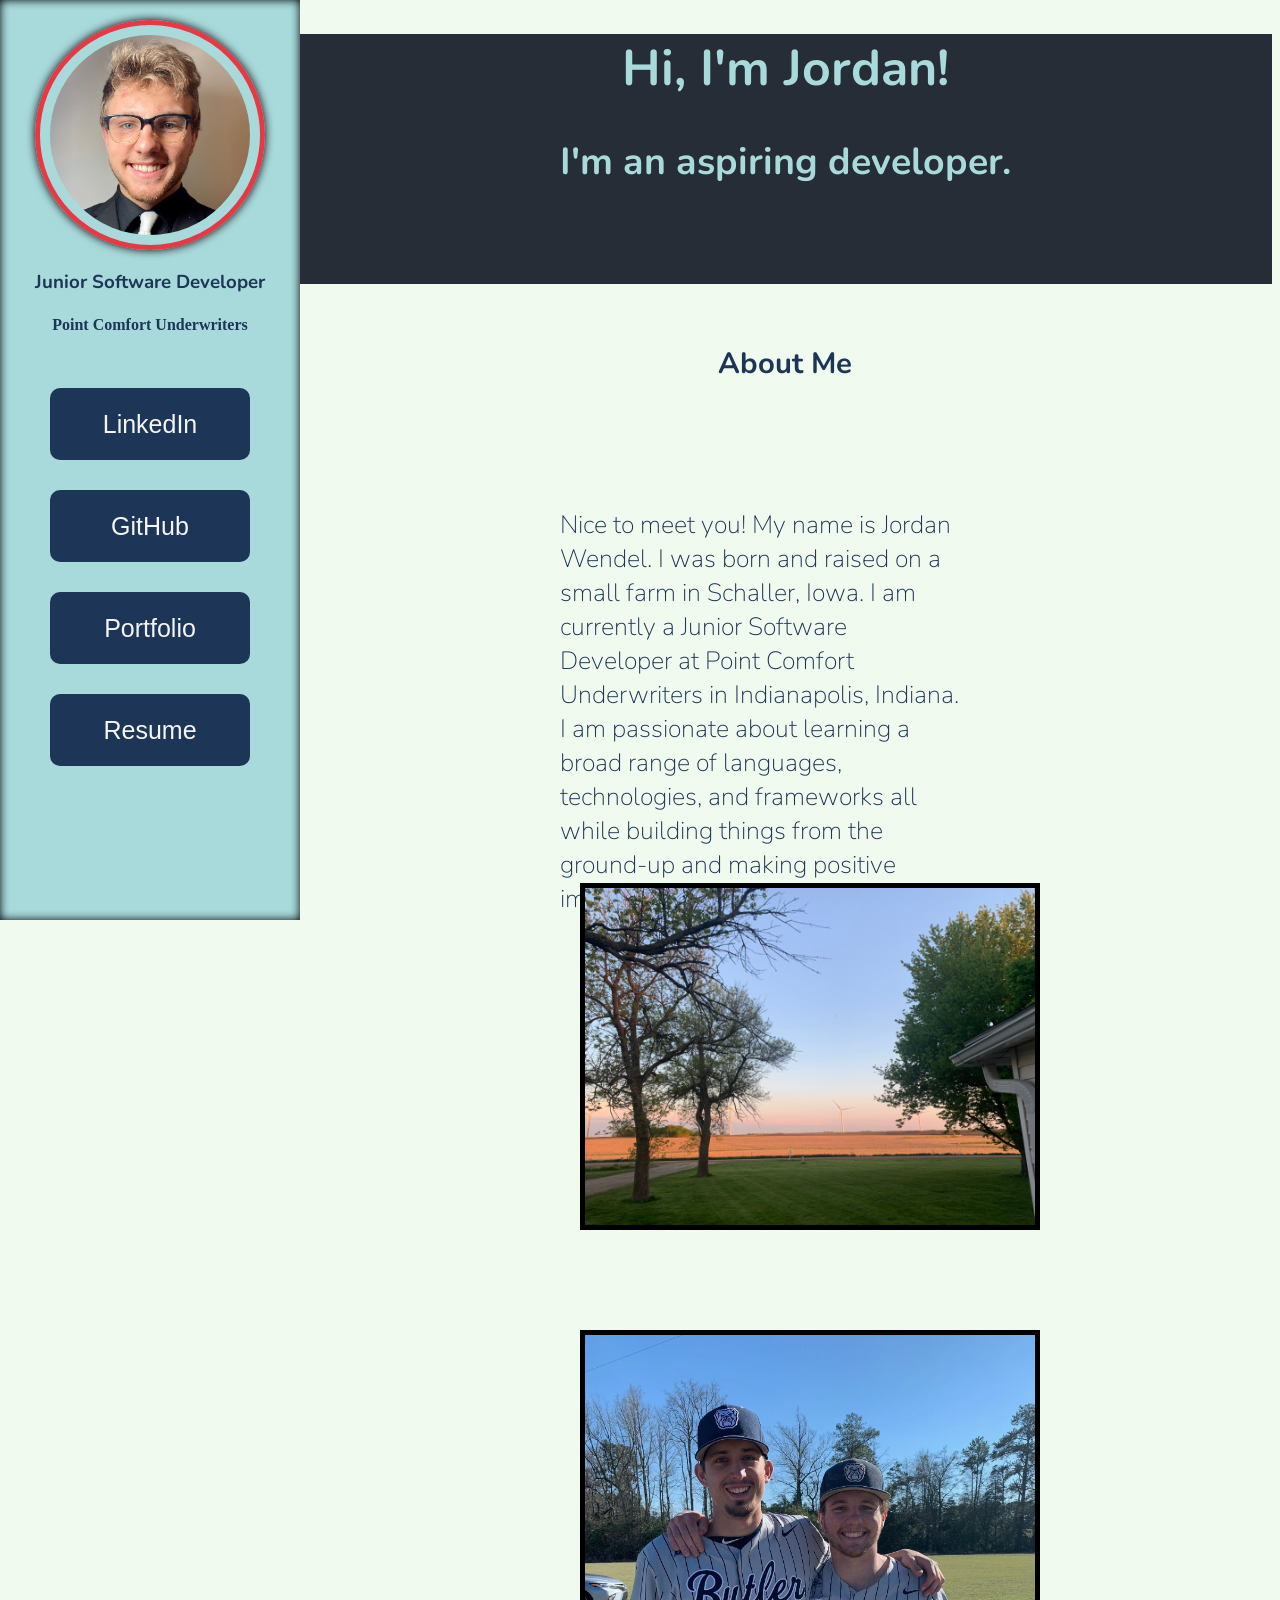
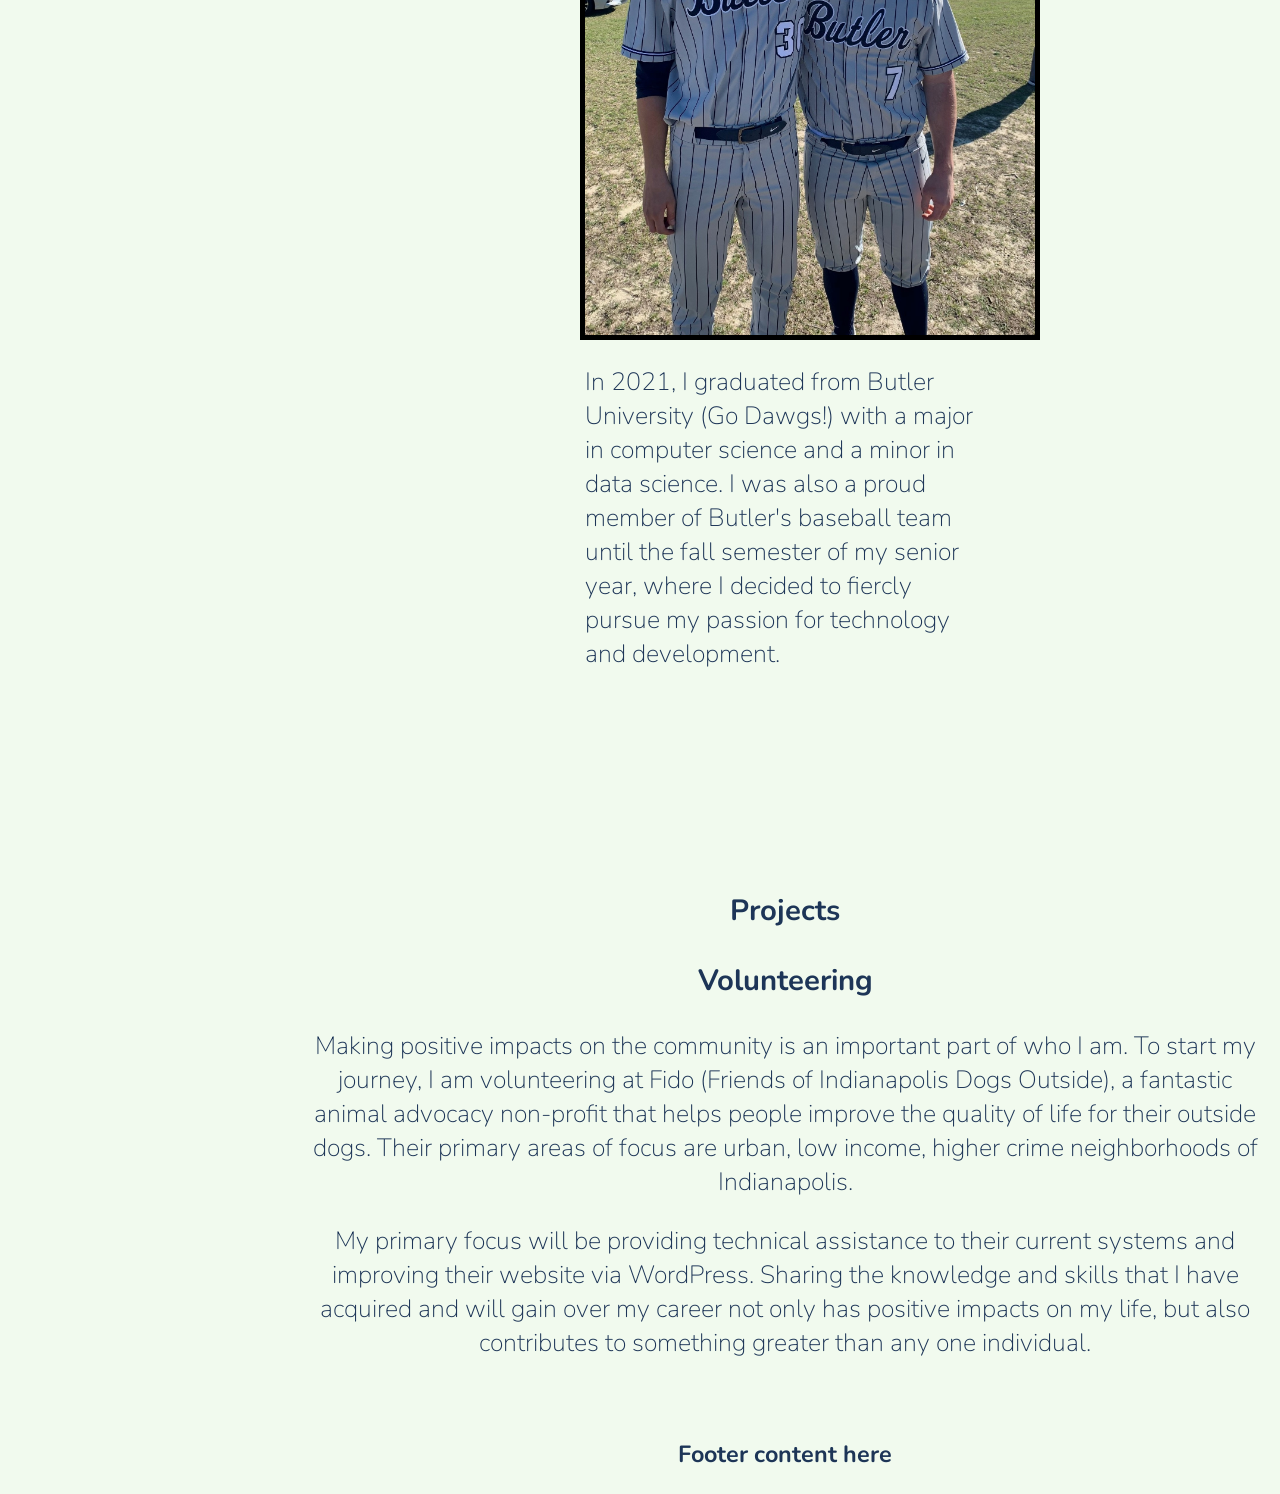
<file: index.html>
<!DOCTYPE html>
<html lang="en">

<head>
	<meta charset="UTF-8">
	<meta http-equiv="X-UA-Compatible" content="IE=edge">
	<meta name="viewport" content="width=device-width, initial-scale=1.0">
	<title>Meet Jordan Wendel</title>

	<link rel="stylesheet" href="assets/css/app.css">
	<link rel="preconnect" href="https://fonts.googleapis.com">
	<link rel="preconnect" href="https://fonts.gstatic.com" crossorigin>
	<link
		href="https://fonts.googleapis.com/css2?family=Nunito:wght@200;600&family=Roboto:ital,wght@0,100;0,300;0,400;1,900&display=swap"
		rel="stylesheet">
	<!-- <link rel="theme" href="assets/style.scss"> -->
</head>

<body>
	<!-- Header -->
	<header class="header">
		<!-- <img src="assets/images/header.png" alt="header"> -->
		<h1 id="title">Hi, I'm Jordan!</h1>
		<h2 id="title">I'm an aspiring developer.</h2>
	</header>

	<!-- Main content -->
	<main>
		<!-- Side navigation -->
		<section class="side_nav">
			<img id="headshot" src="assets/images/headshot.jpg" alt="Picture of me">
			<h3>Junior Software Developer</h3>
			<h4>Point Comfort Underwriters</h4>
			<nav class="nav_button_grid">
				<br>
				<div class = "home_nav">
					<button id="nav_btn"><a id="button_link" href="https://www.linkedin.com/in/jordanwendel">LinkedIn</a></button>
				</div>
				<div class = "home_nav">
					<button id="nav_btn"><a id="button_link" href="https://github.com/jordanwendel">GitHub</a></button>
				</div>
				<div class="home_nav">
					<button id="nav_btn"><a id="button_link" href="/portfolio">Portfolio</a></button>
				</div>
				<div class = "home_nav">
					<button id="nav_btn"><a id="button_link" href="assets/files/Jordan_Wendel_Resume.pdf" target="_blank">Resume</a></button>
				</div>
			</nav>
		</section>

		<!-- Main page -->
		<section class="home_main">

			<!-- About Me Section -->
			<section class="about_me">
				<h3>About Me</h3>
				<div class="personal_details">
					<p>
						Nice to meet you! My name is Jordan Wendel. I was born and raised on a small farm in Schaller,
						Iowa. I am
						currently a Junior Software Developer
						at Point Comfort Underwriters in Indianapolis, Indiana. I am passionate about learning
						a broad range of languages, technologies, and frameworks all while building things from the
						ground-up
						and making positive impacts on the world in the process.
					</p>
					<img src="assets/images/iowa.jpg" alt="View from my house">
				</div>
				<div class="education_details">
					<img src="assets/images/baseball.jpg" alt="My friend, Connor, and I">
					<p>
						In 2021, I graduated from Butler University (Go Dawgs!) with a major in
						computer science and a minor in data science. I was also a proud member of Butler's
						baseball team until the fall
						semester of my senior year, where I decided to fiercly pursue my passion for technology and
						development.
					</p>
				</div>
			</section>

			<!-- Projects Section -->
			<section class="projects">
				<h3>Projects</h3>
			</section>

			<!-- Volunteering Section -->
			<div class="volunteering">
				<h3>Volunteering</h3>
				<p>
					Making positive impacts on the community is an important part of who I am. To start my journey,
					I am
					volunteering at <a href="https://fidoindy.org">Fido</a> (Friends of Indianapolis Dogs Outside), a
					fantastic animal advocacy non-profit
					that helps people improve the quality of life for their outside dogs. Their primary areas of
					focus
					are urban,
					low income, higher crime neighborhoods of Indianapolis.
				</p>
				<p>
					My primary focus will be providing technical assistance to their current systems and improving
					their
					website via WordPress. Sharing the knowledge and skills that I have acquired and will gain over
					my
					career not only has positive impacts on my life, but also contributes to something greater than
					any
					one individual.
				</p>
			</div>
		</section>
	</main>

	<!-- Footer -->
	<footer class="footer">
		<h3>Footer content here</h3>
	</footer>
</body>

</html>
</file>
<file: assets/css/app.css>
/* Side Navigation */
a:-webkit-any-link {
	text-decoration: none;
	color: #1d3557;
}

.home_nav {
	display: flex;
	flex-direction: column;
	align-items: center;
	justify-content: center;
	padding: 10px 3px 10px 3px;
}

#nav_btn {
	border-radius: 4px;
	background-color: #1d3557;
	border: none;
	color: #FFFFFF;
	text-align: center;
	font-size: 28px;
	padding: 20px;
	width: 200px;
	transition: all 0.5s;
	cursor: pointer;
	margin: 5px;
	border-radius: 10px;
}

#nav_btn #button_link {
	cursor: pointer;
	display: inline-block;
	position: relative;
	transition: 0.5s;
	color: whitesmoke;
	font-size: 25px;
	text-decoration: none;
}

#nav_btn #button_link:after {
	content: '\00bb';
	position: absolute;
	opacity: 0;
	top: 0;
	right: -20px;
	transition: all 0.5s;
}

#nav_btn:hover a {
	padding-right: 25px;
	color: whitesmoke;
}

#button_link::before {
	content: "";
	position: absolute;
	display: block;
	width: 100%;
	height: 2px;
	bottom: 0;
	left: 0;
	background-color: whitesmoke;
	transform: scaleX(0);
	transition: transform 0.3s ease;
}

#nav_btn:hover #button_link::before {
	transform: scaleX(1);
}

#nav_btn:hover #button_link:after {
	opacity: 1;
	right: 0;
}

body p {
	font-family: "Nunito", sans-serif;
	font-weight: 100;
}

body h1,
h2,
h3 {
	font-family: "Nunito", sans-serif;
	font-weight: 600 semi-bold;
}

h1,
h2,
h3,
h4,
p {
	color: #1d3557;
}

.side_nav {
	height: 100%;
	width: 300px;
	position: fixed;
	z-index: 1;
	top: 0;
	left: 0;
	background-color: #a8dadc;
	overflow-x: hidden;
	padding-top: 20px;
	box-shadow: inset 0 0 10px;
}

#headshot {
	border: 5px solid #e63946;
	border-radius: 50%;
	padding: 10px;
	width: 200px;
	box-shadow: 0 0 10px black;
	display: block;
	margin-left: auto;
	margin-right: auto;
}

.side_nav h3,
h4 {
	text-align: center;
}

/* Main Content */
.header {
	margin-left: 290px;
	height: 100%;
	padding: 0px 10px;
	text-align: center;
	font-size: 25px;
}

.home_main {
	margin-left: 290px;
	height: 100%;
	padding: 30px 10px;
	font-size: 25px;
	text-align: center;
}

.footer {
	margin-left: 290px;
	height: 100%;
	padding: 0px 10px;
	font-size: 20px;
	text-align: center;
}

body {
	background-color: #f1faee;
}

.header {
	background-color: #262d37;
	height: 250px;
	color: #a8dadc;
}

#title {
	color: #a8dadc;
}

.personal_details {
	margin: 100px 0px 100px 0px;
}

.about_me p {
	width: 400px;
	height: 350px;
	display: inline-block;
	text-align: left;
	margin-right: 50px;
	vertical-align: middle;
}

.about_me img {
	width: 450px;
	display: inline-block;
	border: 5px solid black;
	margin-left: 50px;
	vertical-align: middle;
}

.education_details {
	margin: 100px 0px 150px 0px;
}

.education_details p {
	width: 400px;
	height: 350px;
	display: inline-block;
	text-align: left;
	margin-left: 50px;
	vertical-align: middle;
}

.educaiton_details img {
	width: 450px;
	display: inline-block;
	border: 5px solid black;
	margin-right: 50px;
	vertical-align: middle;
}
</file>
